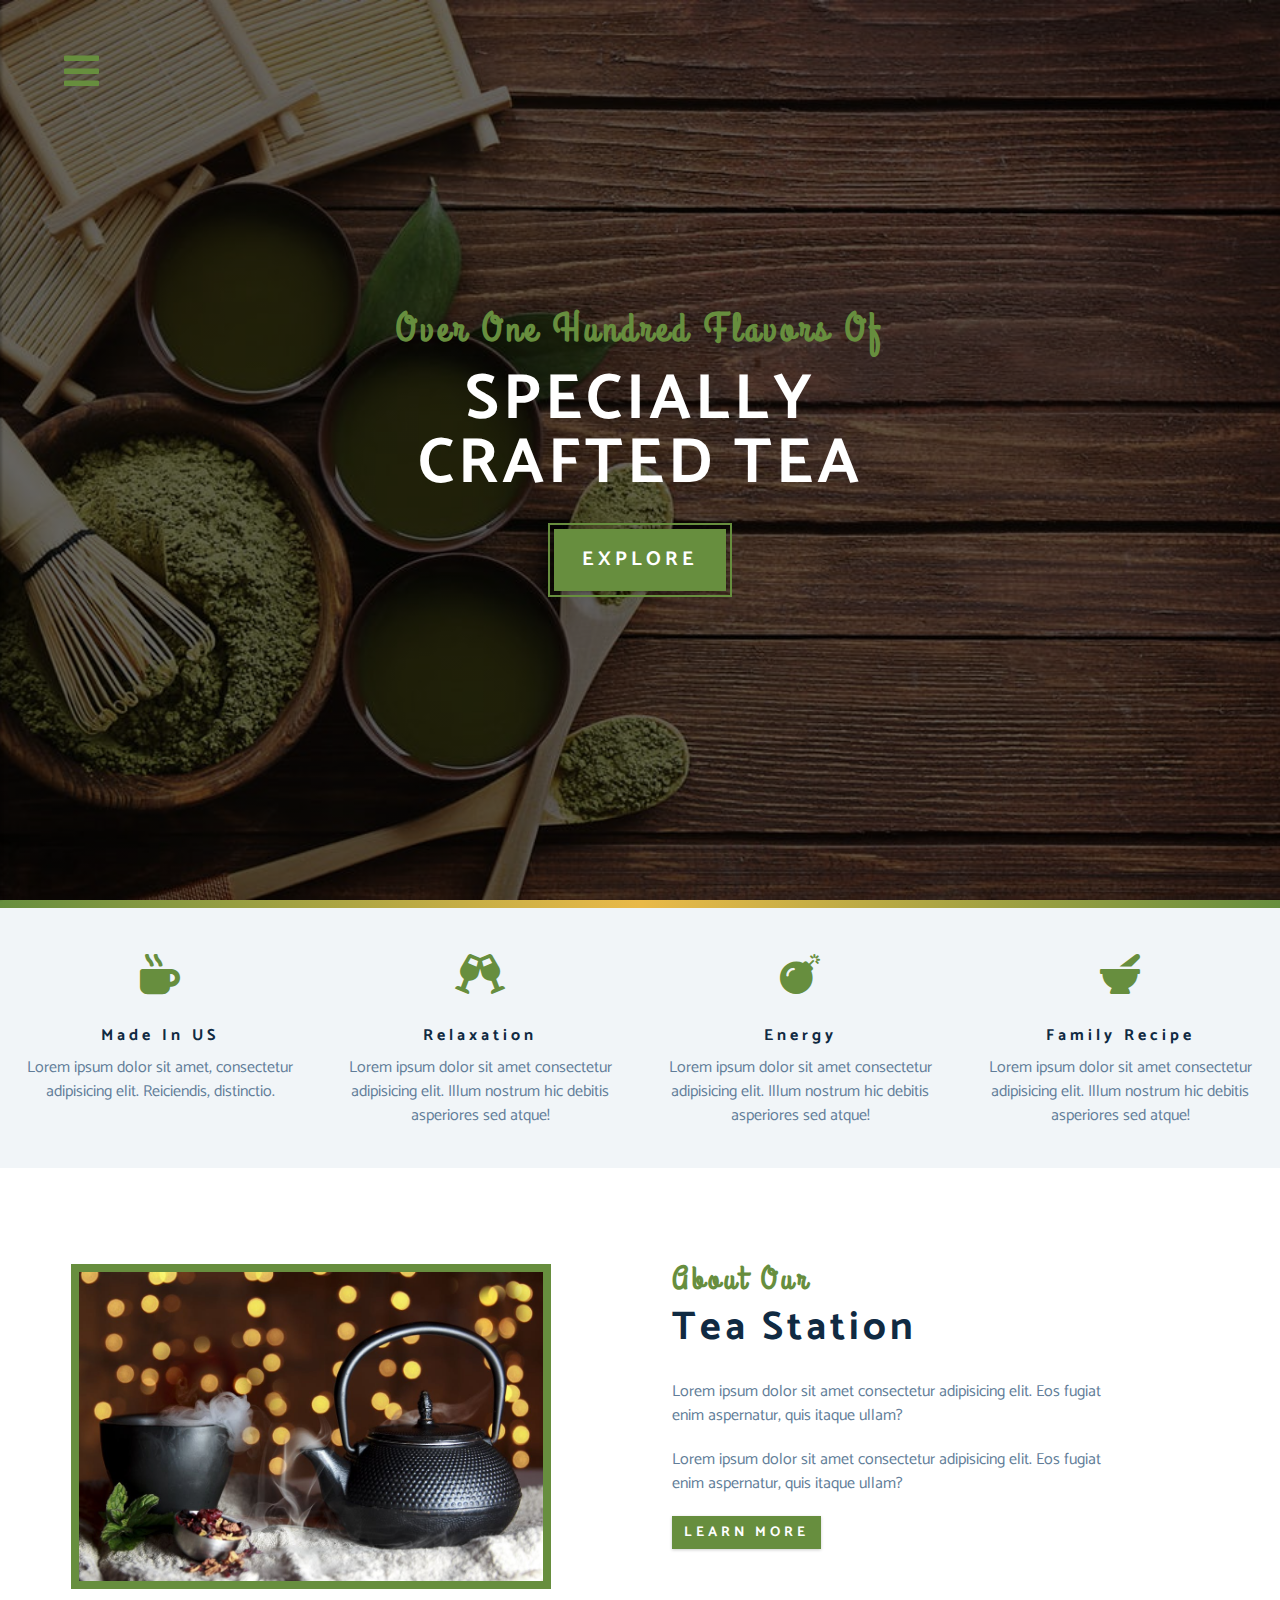
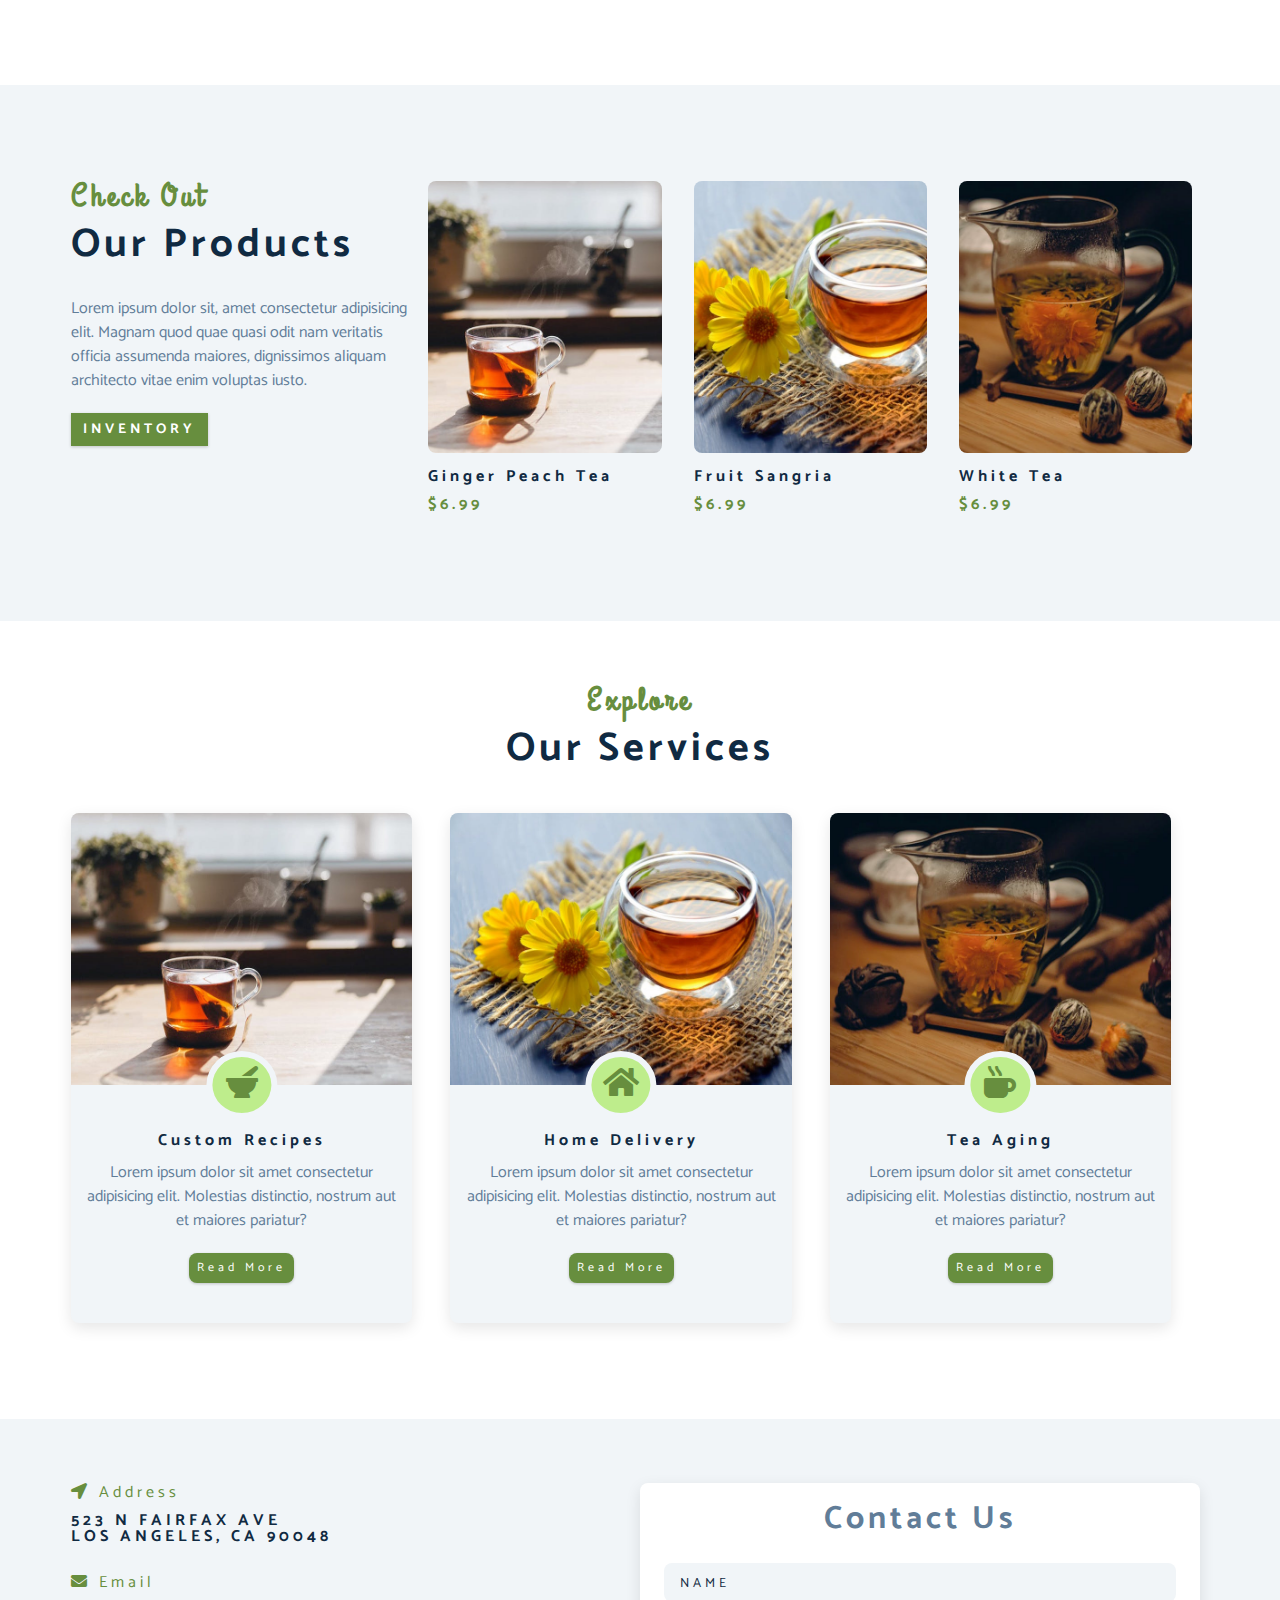
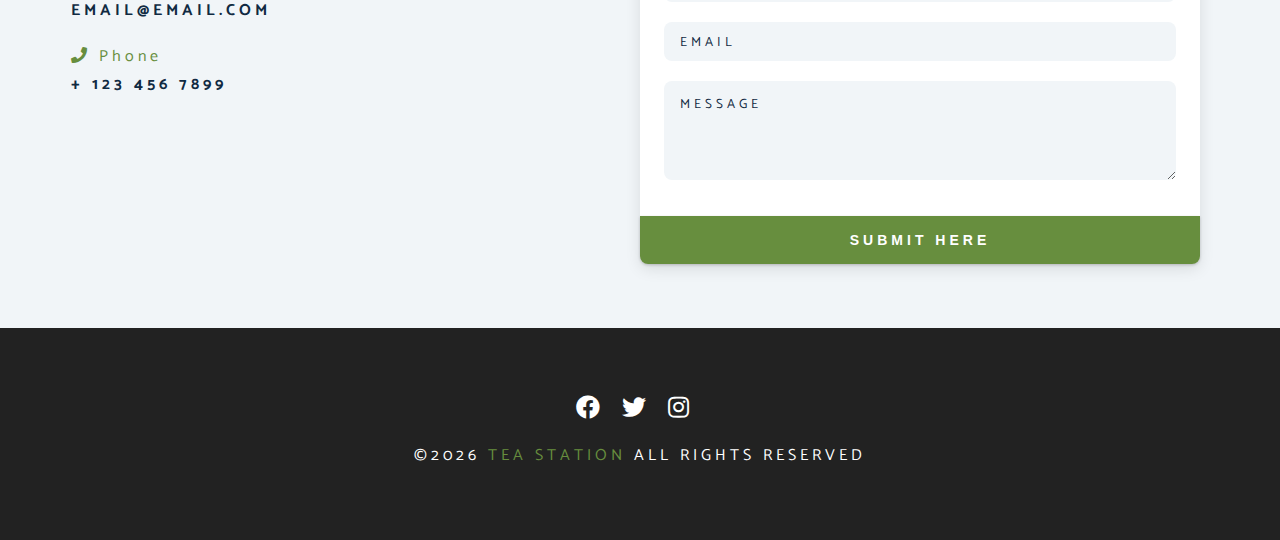
<file: index.html>
<!DOCTYPE html>
<html lang="en">
  <head>
    <meta charset="UTF-8" />
    <meta name="viewport" content="width=device-width, initial-scale=1.0" />
    <meta http-equiv="X-UA-Compatible" content="ie=edge" />
    <title>Tea Station || Home</title>
    <!-- font-awesome -->
    <link
      rel="stylesheet"
      href="./fontawesome-free-5.12.1-web/css/all.min.css"
    />
    <!-- custom css -->
    <link rel="stylesheet" href="./css/styles.css" />
  </head>
  <body>
    <!-- nav button (fixed, sits above header, behind side nav) -->
    <span class="nav-btn" id="nav-btn">
      <i class="fas fa-bars"></i>
    </span>

    <!-- navbar (fixed, side) -->
    <nav class="navbar" id="navbar">
      <div class="navbar-header">
        <span class="nav-close" id="nav-close">
          <i class="fas fa-times"></i>
        </span>
      </div>
      <ul class="nav-items">
        <li><a href="index.html" class="nav-link">home</a></li>
        <li><a href="skills.html" class="nav-link">skills</a></li>
        <li><a href="about.html" class="nav-link">about</a></li>
        <li><a href="products.html" class="nav-link">products</a></li>
      </ul>
    </nav>
    <!-- end of navbar -->

    <!-- header -->
    <header class="header">
      <div class="banner">
        <h2>over one hundred flavors of</h2>
        <h1>
          specially<br />
          crafted tea
        </h1>
        <a href="skills.html" class="btn banner-btn">explore</a>
      </div>
    </header>
    <!-- end of header -->

    <div class="content-divider"></div>

    <!-- skills -->
    <section class="skills clearfix">
      <!-- skill 1 -->
      <article class="skill">
        <span class="skill-icon">
          <i class="fas fa-mug-hot"></i>
        </span>
        <h4 class="skill-title">made in US</h4>
        <p class="skill-text">
          Lorem ipsum dolor sit amet, consectetur adipisicing elit. Reiciendis,
          distinctio.
        </p>
      </article>

      <!-- skill 2 -->
      <article class="skill">
        <span class="skill-icon">
          <i class="fas fa-glass-cheers"></i>
        </span>
        <h4 class="skill-title">relaxation</h4>
        <p class="skill-text">
          Lorem ipsum dolor sit amet consectetur adipisicing elit. Illum nostrum
          hic debitis asperiores sed atque!
        </p>
      </article>

      <!-- skill 3 -->
      <article class="skill">
        <span class="skill-icon">
          <i class="fas fa-bomb"></i>
        </span>
        <h4 class="skill-title">energy</h4>
        <p class="skill-text">
          Lorem ipsum dolor sit amet consectetur adipisicing elit. Illum nostrum
          hic debitis asperiores sed atque!
        </p>
      </article>

      <!-- skill 4-->
      <article class="skill">
        <span class="skill-icon">
          <i class="fas fa-mortar-pestle"></i>
        </span>
        <h4 class="skill-title">family recipe</h4>
        <p class="skill-text">
          Lorem ipsum dolor sit amet consectetur adipisicing elit. Illum nostrum
          hic debitis asperiores sed atque!
        </p>
      </article>
    </section>
    <!-- end of skills -->

    <!-- about -->
    <section>
      <div class="section-center clearfix">
        <!-- about-img -->
        <article class="about-img">
          <!-- img inside div to allow for scale effect -->
          <div class="about-picture-container">
            <img
              class="about-picture"
              src="./images/about-bcg.jpeg"
              alt="about-picture"
            />
          </div>
        </article>

        <!-- about-info -->
        <div class="about-info">
          <!-- section title -->
          <div class="section-title">
            <h3>about our</h3>
            <h2>tea station</h2>
          </div>
          <!-- end of section title -->
          <p class="about-text">
            Lorem ipsum dolor sit amet consectetur adipisicing elit. Eos fugiat
            enim aspernatur, quis itaque ullam?
          </p>
          <p class="about-text">
            Lorem ipsum dolor sit amet consectetur adipisicing elit. Eos fugiat
            enim aspernatur, quis itaque ullam?
          </p>
          <a href="about.html" class="btn">learn more</a>
        </div>
      </div>
    </section>
    <!-- end of about -->

    <!-- products -->
    <section class="products">
      <div class="section-center clearfix">
        <!-- info -->
        <article class="products-info">
          <!-- section title -->
          <div class="section-title">
            <h3>check out</h3>
            <h2>our products</h2>
          </div>
          <!-- end of section title -->
          <p class="products-text">
            Lorem ipsum dolor sit, amet consectetur adipisicing elit. Magnam
            quod quae quasi odit nam veritatis officia assumenda maiores,
            dignissimos aliquam architecto vitae enim voluptas iusto.
          </p>
          <a href="products.html" class="btn">inventory</a>
        </article>

        <!-- inventory -->
        <article class="products-inventory clearfix">
          <!-- item 1 -->
          <div class="product">
            <img
              src="./images/product-1.jpeg"
              alt="single product"
              class="product-img"
            />
            <h4 class="product-title">ginger peach tea</h4>
            <h4 class="product-price">$6.99</h4>
          </div>
          <!-- item 2 -->
          <div class="product">
            <img
              src="./images/product-2.jpeg"
              alt="single product"
              class="product-img"
            />
            <h4 class="product-title">fruit sangria</h4>
            <h4 class="product-price">$6.99</h4>
          </div>
          <!-- item 3 -->
          <div class="product">
            <img
              src="./images/product-3.jpeg"
              alt="single product"
              class="product-img"
            />
            <h4 class="product-title">white tea</h4>
            <h4 class="product-price">$6.99</h4>
          </div>
        </article>
      </div>
    </section>
    <!-- end of products -->

    <!-- services -->
    <section class="services">
      <!-- section title -->
      <div class="section-title services-title">
        <h3>explore</h3>
        <h2>our services</h2>
      </div>
      <!-- end of section title -->

      <div class="section-center clearfix">
        <!-- card 1 -->
        <article class="service-card">
          <!-- image container -->
          <div class="service-img-container">
            <!-- image -->
            <img
              src="./images/product-1.jpeg"
              alt="single service"
              class="service-img"
            />
            <!-- icon - fa-fw class to make icon with fixed width -->
            <span class="service-icon">
              <i class="fas fa-mortar-pestle fa-fw"></i>
            </span>
          </div>

          <!-- service info -->
          <div class="service-info">
            <h4>custom recipes</h4>
            <p>
              Lorem ipsum dolor sit amet consectetur adipisicing elit. Molestias
              distinctio, nostrum aut et maiores pariatur?
            </p>
            <a href="products.html" class="btn service-btn">read more</a>
          </div>
        </article>
        <!-- end of card -->

        <!-- card 2 -->
        <article class="service-card">
          <!-- image container -->
          <div class="service-img-container">
            <!-- image -->
            <img
              src="./images/product-2.jpeg"
              alt="single service"
              class="service-img"
            />
            <!-- icon - fa-fw class to make icon with fixed width -->
            <span class="service-icon">
              <i class="fas fa-home fa-fw"></i>
            </span>
          </div>

          <!-- service info -->
          <div class="service-info">
            <h4>home delivery</h4>
            <p>
              Lorem ipsum dolor sit amet consectetur adipisicing elit. Molestias
              distinctio, nostrum aut et maiores pariatur?
            </p>
            <a href="products.html" class="btn service-btn">read more</a>
          </div>
        </article>
        <!-- end of card -->

        <!-- card 3 -->
        <article class="service-card">
          <!-- image container -->
          <div class="service-img-container">
            <!-- image -->
            <img
              src="./images/product-3.jpeg"
              alt="single service"
              class="service-img"
            />
            <!-- icon - fa-fw class to make icon with fixed width -->
            <span class="service-icon">
              <i class="fas fa-mug-hot fa-fw"></i>
            </span>
          </div>

          <!-- service info -->
          <div class="service-info">
            <h4>tea aging</h4>
            <p>
              Lorem ipsum dolor sit amet consectetur adipisicing elit. Molestias
              distinctio, nostrum aut et maiores pariatur?
            </p>
            <a href="products.html" class="btn service-btn">read more</a>
          </div>
        </article>
        <!-- end of card -->
      </div>
    </section>
    <!-- end of services -->

    <!-- contact -->
    <section class="contact">
      <div class="section-center clearfix">
        <!-- contact info -->
        <article class="contact-info">
          <!-- contact item - address -->
          <div class="contact-item">
            <h4 class="contact-title">
              <span class="contact-icon">
                <i class="fas fa-location-arrow"></i>
              </span>
              address
            </h4>
            <h4 class="contact-text">
              523 N Fairfax Ave<br />
              Los Angeles, CA 90048
            </h4>
          </div>
          <!-- contact item - email -->
          <div class="contact-item">
            <h4 class="contact-title">
              <span class="contact-icon">
                <i class="fas fa-envelope"></i>
              </span>
              email
            </h4>
            <h4 class="contact-text">email@email.com</h4>
          </div>
          <!-- contact item - phone -->
          <div class="contact-item">
            <h4 class="contact-title">
              <span class="contact-icon">
                <i class="fas fa-phone"></i>
              </span>
              phone
            </h4>
            <h4 class="contact-text">+ 123 456 7899</h4>
          </div>
        </article>
        <!-- end of contact info -->

        <!-- contact form -->
        <article class="contact-form">
          <h3>contact us</h3>

          <!-- form -->
          <form action="https://formspree.io/f/mrgjgdyp" method="POST">
            <!-- form-group div only for styling form -->
            <div class="form-group">
              <!-- inputs -->
              <input
                type="text"
                placeholder="name"
                class="form-control"
                name="name"
              />
              <input
                type="email"
                placeholder="email"
                class="form-control"
                name="email"
              />
              <textarea
                name="message"
                placeholder="message"
                class="form-control"
                rows="5"
              ></textarea>
            </div>

            <button type="submit" class="submit-btn btn">submit here</button>
          </form>
          <!-- end of form -->
        </article>
        <!-- end of contact form -->
      </div>
    </section>
    <!-- end of contact -->

    <!-- footer -->
    <footer class="footer">
      <div class="section-center">
        <div class="social-icons">
          <!-- social icon -->
          <a href="#" class="social-icon">
            <i class="fab fa-facebook"></i>
          </a>
          <!-- end of social icon -->
          <!-- social icon -->
          <a href="#" class="social-icon">
            <i class="fab fa-twitter"></i>
          </a>
          <!-- end of social icon -->
          <!-- social icon -->
          <a href="#" class="social-icon">
            <i class="fab fa-instagram"></i>
          </a>
          <!-- end of social icon -->
        </div>
        <h4 class="footer-text">
          &copy;<span id="date"></span>
          <span class="company">tea station</span>
          all rights reserved
        </h4>
      </div>
    </footer>
    <!-- end of footer -->

    <script src="app.js"></script>
  </body>
</html>
</file>
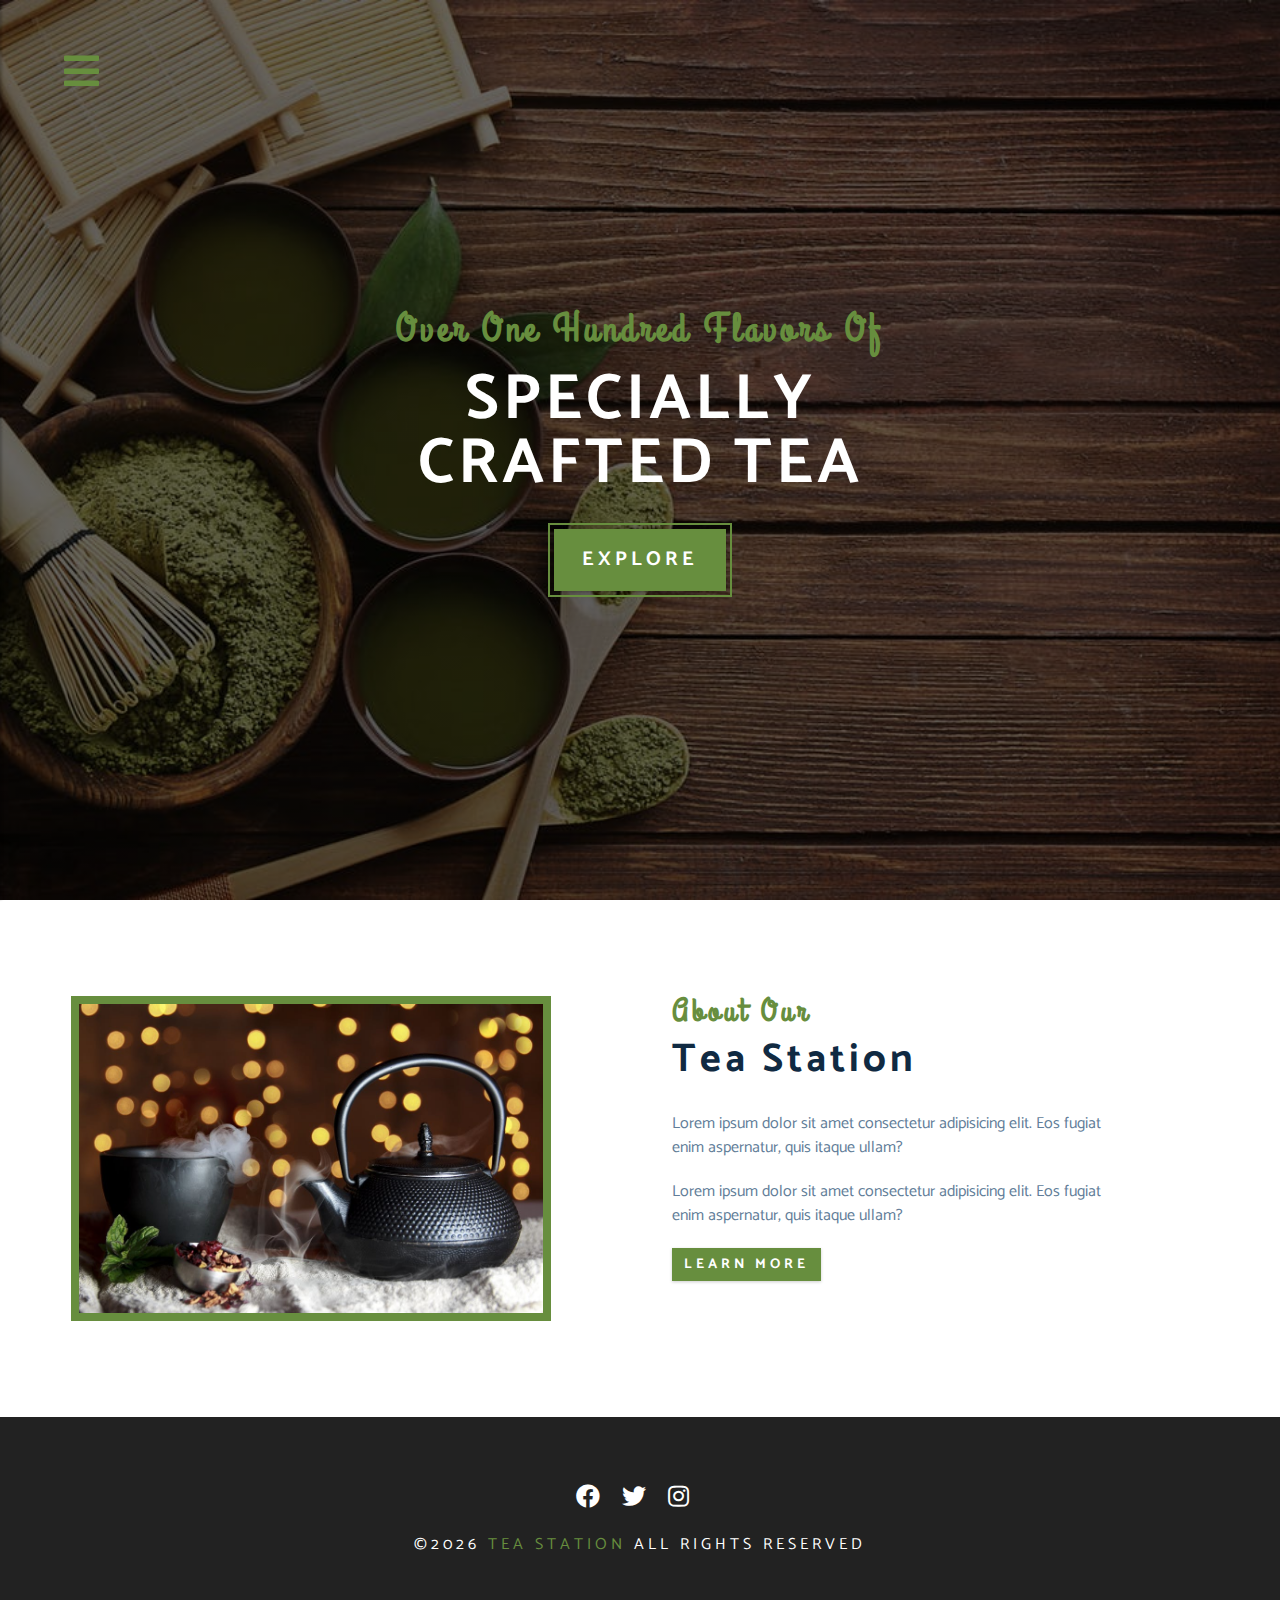
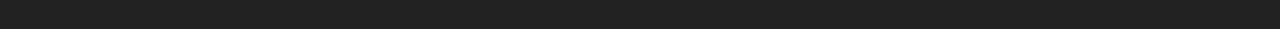
<file: about.html>
<!DOCTYPE html>
<html lang="en">
  <head>
    <meta charset="UTF-8" />
    <meta name="viewport" content="width=device-width, initial-scale=1.0" />
    <meta http-equiv="X-UA-Compatible" content="ie=edge" />
    <title>Tea Station || About</title>
    <!-- font-awesome -->
    <link
      rel="stylesheet"
      href="./fontawesome-free-5.12.1-web/css/all.min.css"
    />
    <!-- custom css -->
    <link rel="stylesheet" href="./css/styles.css" />
  </head>
  <body>
    <!-- nav button (fixed, sits above header, behind side nav) -->
    <span class="nav-btn" id="nav-btn">
      <i class="fas fa-bars"></i>
    </span>

    <!-- navbar (fixed, side) -->
    <nav class="navbar" id="navbar">
      <div class="navbar-header">
        <span class="nav-close" id="nav-close">
          <i class="fas fa-times"></i>
        </span>
      </div>
      <ul class="nav-items">
        <li><a href="index.html" class="nav-link">home</a></li>
        <li><a href="skills.html" class="nav-link">skills</a></li>
        <li><a href="about.html" class="nav-link">about</a></li>
        <li><a href="products.html" class="nav-link">products</a></li>
      </ul>
    </nav>
    <!-- end of navbar -->

    <!-- header -->
    <header class="header">
      <div class="banner">
        <h2>over one hundred flavors of</h2>
        <h1>
          specially<br />
          crafted tea
        </h1>
        <a href="skills.html" class="btn banner-btn">explore</a>
      </div>
    </header>
    <!-- end of header -->

    <!-- about -->
    <section>
      <div class="section-center clearfix">
        <!-- about-img -->
        <article class="about-img">
          <!-- img inside div to allow for scale effect -->
          <div class="about-picture-container">
            <img
              class="about-picture"
              src="./images/about-bcg.jpeg"
              alt="about-picture"
            />
          </div>
        </article>

        <!-- about-info -->
        <div class="about-info">
          <!-- section title -->
          <div class="section-title">
            <h3>about our</h3>
            <h2>tea station</h2>
          </div>
          <!-- end of section title -->
          <p class="about-text">
            Lorem ipsum dolor sit amet consectetur adipisicing elit. Eos fugiat
            enim aspernatur, quis itaque ullam?
          </p>
          <p class="about-text">
            Lorem ipsum dolor sit amet consectetur adipisicing elit. Eos fugiat
            enim aspernatur, quis itaque ullam?
          </p>
          <a href="about.html" class="btn">learn more</a>
        </div>
      </div>
    </section>
    <!-- end of about -->

    <!-- footer -->
    <footer class="footer">
      <div class="section-center">
        <div class="social-icons">
          <!-- social icon -->
          <a href="#" class="social-icon">
            <i class="fab fa-facebook"></i>
          </a>
          <!-- end of social icon -->
          <!-- social icon -->
          <a href="#" class="social-icon">
            <i class="fab fa-twitter"></i>
          </a>
          <!-- end of social icon -->
          <!-- social icon -->
          <a href="#" class="social-icon">
            <i class="fab fa-instagram"></i>
          </a>
          <!-- end of social icon -->
        </div>
        <h4 class="footer-text">
          &copy;<span id="date"></span>
          <span class="company">tea station</span>
          all rights reserved
        </h4>
      </div>
    </footer>
    <!-- end of footer -->

    <script src="app.js"></script>
  </body>
</html>
</file>
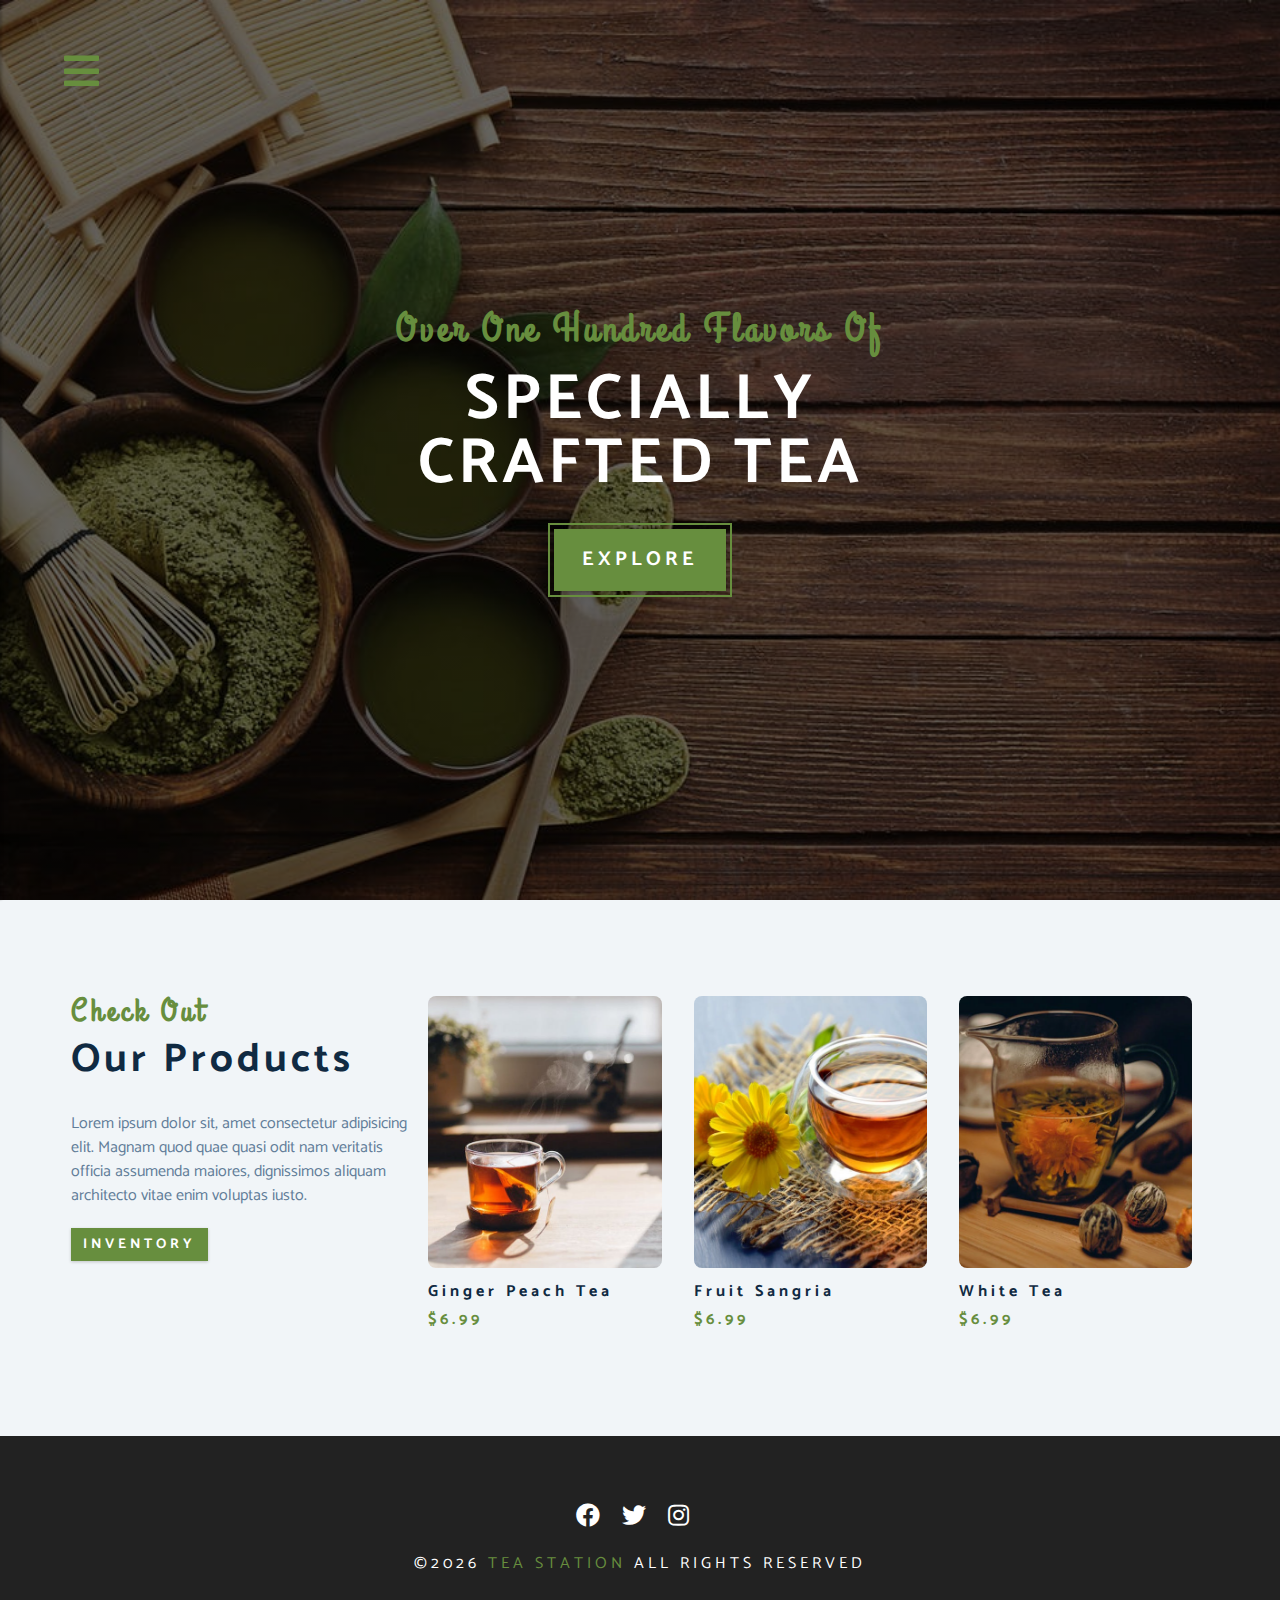
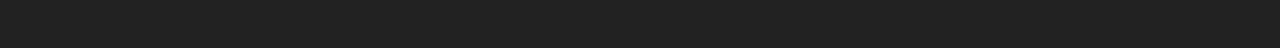
<file: products.html>
<!DOCTYPE html>
<html lang="en">
  <head>
    <meta charset="UTF-8" />
    <meta name="viewport" content="width=device-width, initial-scale=1.0" />
    <meta http-equiv="X-UA-Compatible" content="ie=edge" />
    <title>Tea Station || Products</title>
    <!-- font-awesome -->
    <link
      rel="stylesheet"
      href="./fontawesome-free-5.12.1-web/css/all.min.css"
    />
    <!-- custom css -->
    <link rel="stylesheet" href="./css/styles.css" />
  </head>
  <body>
    <!-- nav button (fixed, sits above header, behind side nav) -->
    <span class="nav-btn" id="nav-btn">
      <i class="fas fa-bars"></i>
    </span>

    <!-- navbar (fixed, side) -->
    <nav class="navbar" id="navbar">
      <div class="navbar-header">
        <span class="nav-close" id="nav-close">
          <i class="fas fa-times"></i>
        </span>
      </div>
      <ul class="nav-items">
        <li><a href="index.html" class="nav-link">home</a></li>
        <li><a href="skills.html" class="nav-link">skills</a></li>
        <li><a href="about.html" class="nav-link">about</a></li>
        <li><a href="products.html" class="nav-link">products</a></li>
      </ul>
    </nav>
    <!-- end of navbar -->

    <!-- header -->
    <header class="header">
      <div class="banner">
        <h2>over one hundred flavors of</h2>
        <h1>
          specially<br />
          crafted tea
        </h1>
        <a href="skills.html" class="btn banner-btn">explore</a>
      </div>
    </header>
    <!-- end of header -->

    <!-- products -->
    <section class="products">
      <div class="section-center clearfix">
        <!-- info -->
        <article class="products-info">
          <!-- section title -->
          <div class="section-title">
            <h3>check out</h3>
            <h2>our products</h2>
          </div>
          <!-- end of section title -->
          <p class="products-text">
            Lorem ipsum dolor sit, amet consectetur adipisicing elit. Magnam
            quod quae quasi odit nam veritatis officia assumenda maiores,
            dignissimos aliquam architecto vitae enim voluptas iusto.
          </p>
          <a href="products.html" class="btn">inventory</a>
        </article>

        <!-- inventory -->
        <article class="products-inventory clearfix">
          <!-- item 1 -->
          <div class="product">
            <img
              src="./images/product-1.jpeg"
              alt="single product"
              class="product-img"
            />
            <h4 class="product-title">ginger peach tea</h4>
            <h4 class="product-price">$6.99</h4>
          </div>
          <!-- item 2 -->
          <div class="product">
            <img
              src="./images/product-2.jpeg"
              alt="single product"
              class="product-img"
            />
            <h4 class="product-title">fruit sangria</h4>
            <h4 class="product-price">$6.99</h4>
          </div>
          <!-- item 3 -->
          <div class="product">
            <img
              src="./images/product-3.jpeg"
              alt="single product"
              class="product-img"
            />
            <h4 class="product-title">white tea</h4>
            <h4 class="product-price">$6.99</h4>
          </div>
        </article>
      </div>
    </section>
    <!-- end of products -->

    <!-- footer -->
    <footer class="footer">
      <div class="section-center">
        <div class="social-icons">
          <!-- social icon -->
          <a href="#" class="social-icon">
            <i class="fab fa-facebook"></i>
          </a>
          <!-- end of social icon -->
          <!-- social icon -->
          <a href="#" class="social-icon">
            <i class="fab fa-twitter"></i>
          </a>
          <!-- end of social icon -->
          <!-- social icon -->
          <a href="#" class="social-icon">
            <i class="fab fa-instagram"></i>
          </a>
          <!-- end of social icon -->
        </div>
        <h4 class="footer-text">
          &copy;<span id="date"></span>
          <span class="company">tea station</span>
          all rights reserved
        </h4>
      </div>
    </footer>
    <!-- end of footer -->

    <script src="app.js"></script>
  </body>
</html>
</file>
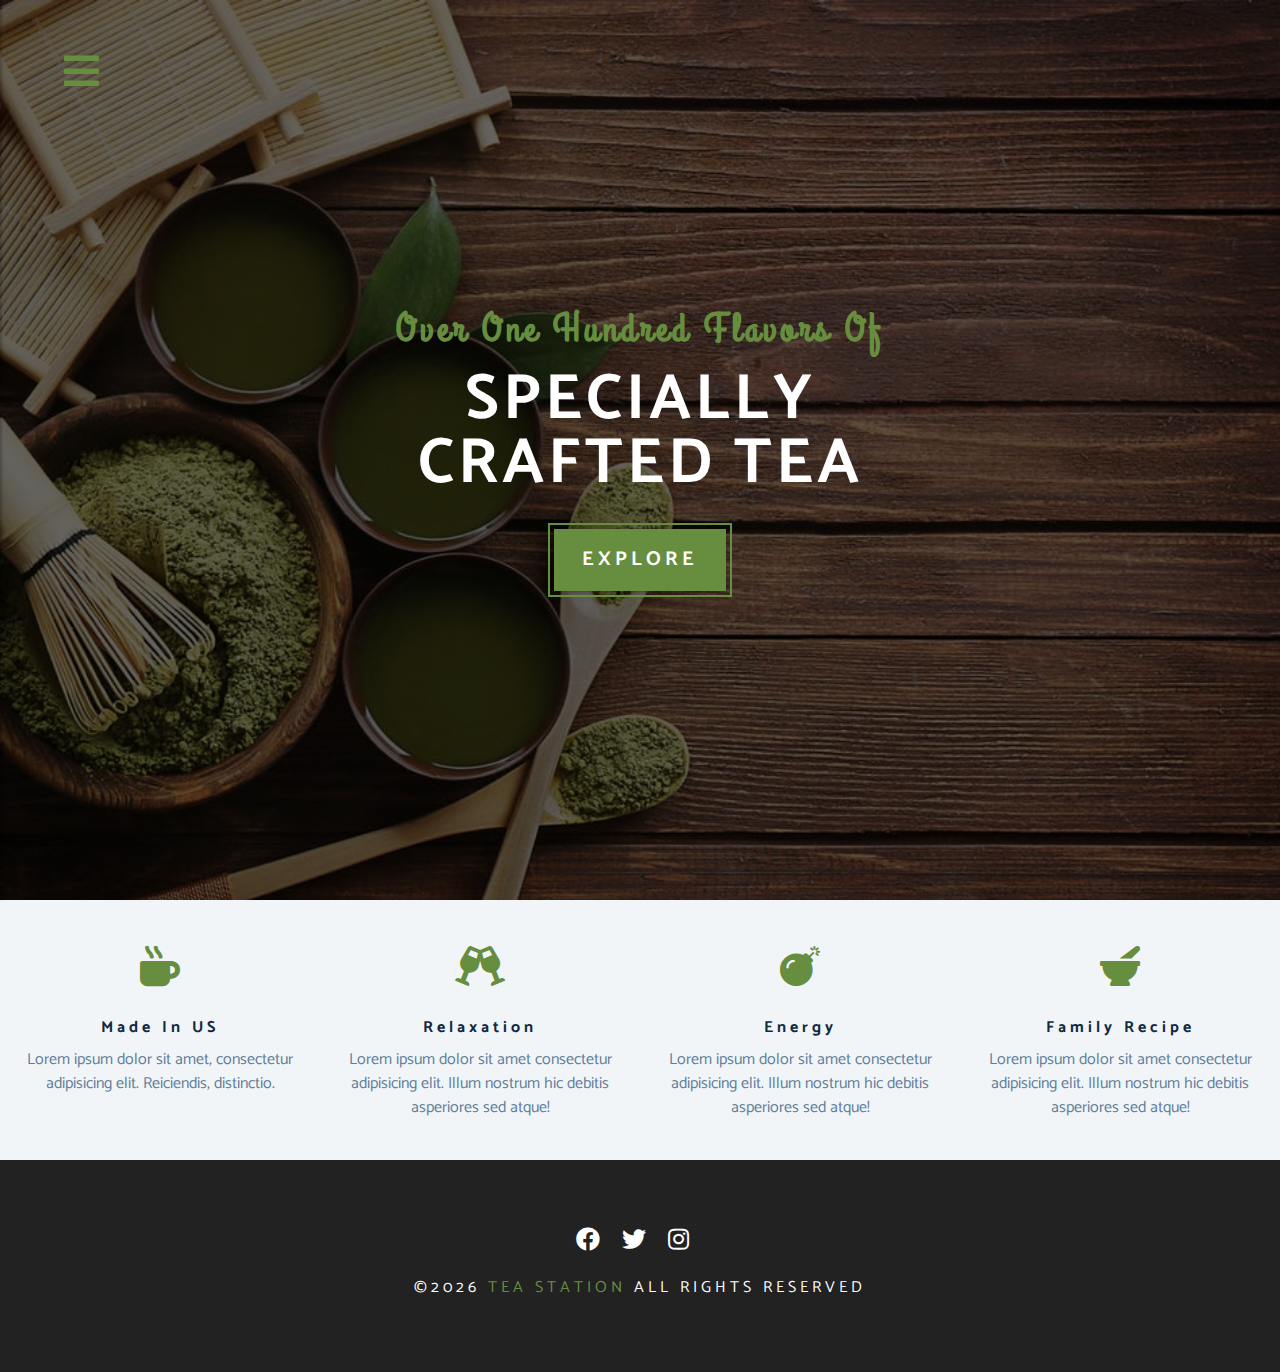
<file: skills.html>
<!DOCTYPE html>
<html lang="en">
  <head>
    <meta charset="UTF-8" />
    <meta name="viewport" content="width=device-width, initial-scale=1.0" />
    <meta http-equiv="X-UA-Compatible" content="ie=edge" />
    <title>Tea Station || Skills</title>
    <!-- font-awesome -->
    <link
      rel="stylesheet"
      href="./fontawesome-free-5.12.1-web/css/all.min.css"
    />
    <!-- custom css -->
    <link rel="stylesheet" href="./css/styles.css" />
  </head>
  <body>
    <!-- nav button (fixed, sits above header, behind side nav) -->
    <span class="nav-btn" id="nav-btn">
      <i class="fas fa-bars"></i>
    </span>

    <!-- navbar (fixed, side) -->
    <nav class="navbar" id="navbar">
      <div class="navbar-header">
        <span class="nav-close" id="nav-close">
          <i class="fas fa-times"></i>
        </span>
      </div>
      <ul class="nav-items">
        <li><a href="index.html" class="nav-link">home</a></li>
        <li><a href="skills.html" class="nav-link">skills</a></li>
        <li><a href="about.html" class="nav-link">about</a></li>
        <li><a href="products.html" class="nav-link">products</a></li>
      </ul>
    </nav>
    <!-- end of navbar -->

    <!-- header -->
    <header class="header">
      <div class="banner">
        <h2>over one hundred flavors of</h2>
        <h1>
          specially<br />
          crafted tea
        </h1>
        <a href="skills.html" class="btn banner-btn">explore</a>
      </div>
    </header>
    <!-- end of header -->

    <!-- skills -->
    <section class="skills clearfix">
      <!-- skill 1 -->
      <article class="skill">
        <span class="skill-icon">
          <i class="fas fa-mug-hot"></i>
        </span>
        <h4 class="skill-title">made in US</h4>
        <p class="skill-text">
          Lorem ipsum dolor sit amet, consectetur adipisicing elit. Reiciendis,
          distinctio.
        </p>
      </article>

      <!-- skill 2 -->
      <article class="skill">
        <span class="skill-icon">
          <i class="fas fa-glass-cheers"></i>
        </span>
        <h4 class="skill-title">relaxation</h4>
        <p class="skill-text">
          Lorem ipsum dolor sit amet consectetur adipisicing elit. Illum nostrum
          hic debitis asperiores sed atque!
        </p>
      </article>

      <!-- skill 3 -->
      <article class="skill">
        <span class="skill-icon">
          <i class="fas fa-bomb"></i>
        </span>
        <h4 class="skill-title">energy</h4>
        <p class="skill-text">
          Lorem ipsum dolor sit amet consectetur adipisicing elit. Illum nostrum
          hic debitis asperiores sed atque!
        </p>
      </article>

      <!-- skill 4-->
      <article class="skill">
        <span class="skill-icon">
          <i class="fas fa-mortar-pestle"></i>
        </span>
        <h4 class="skill-title">family recipe</h4>
        <p class="skill-text">
          Lorem ipsum dolor sit amet consectetur adipisicing elit. Illum nostrum
          hic debitis asperiores sed atque!
        </p>
      </article>
    </section>
    <!-- end of skills -->

    <!-- footer -->
    <footer class="footer">
      <div class="section-center">
        <div class="social-icons">
          <!-- social icon -->
          <a href="#" class="social-icon">
            <i class="fab fa-facebook"></i>
          </a>
          <!-- end of social icon -->
          <!-- social icon -->
          <a href="#" class="social-icon">
            <i class="fab fa-twitter"></i>
          </a>
          <!-- end of social icon -->
          <!-- social icon -->
          <a href="#" class="social-icon">
            <i class="fab fa-instagram"></i>
          </a>
          <!-- end of social icon -->
        </div>
        <h4 class="footer-text">
          &copy;<span id="date"></span>
          <span class="company">tea station</span>
          all rights reserved
        </h4>
      </div>
    </footer>
    <!-- end of footer -->

    <script src="app.js"></script>
  </body>
</html>
</file>
<file: css/styles.css>
/* Fonts */
@import url("https://fonts.googleapis.com/css?family=Catamaran:400,700|Grand+Hotel");

/* =============== Global Variables =============== */
:root {
  /* colors - primary, secondary, other */
  --clr-primary: #678e3e;
  --clr-primary-light: #beed8c;
  --clr-gray-1: #102a42;
  --clr-gray-5: #617d98;
  --clr-gray-10: #f1f5f8;
  --clr-white: #fff;
  /* font-family */
  --ff-primary: "Catamaran", sans-serif;
  --ff-secondary: "Grand Hotel", cursive;
  /* animation, letter spacing, radius */
  --transition: all 0.3s linear;
  --spacing: 0.25rem;
  --radius: 0.5rem;
}

/* =============== Global Styles - Smaller Screens =============== */
* {
  margin: 0;
  padding: 0;
  box-sizing: border-box;
}
body {
  font-family: var(--ff-primary);
  background: var(--clr-white);
  color: var(--clr-gray-1);
  line-height: 1.5; /* for text */
  font-size: 0.875rem; /* small screen 14px */
}
a {
  text-decoration: none;
}
img {
  width: 100%;
  display: block;
}
h1,
h2,
h3,
h4 {
  letter-spacing: var(--spacing);
  text-transform: capitalize;
  line-height: 1.25; /* less compared to text */
  margin-bottom: 0.75rem;
}
h1 {
  font-size: 3rem;
}
h2 {
  font-size: 2rem;
}
h3 {
  font-size: 1.5rem;
}
h4 {
  font-size: 0.875rem;
}
p {
  margin-bottom: 1.25rem;
}

@media screen and (min-width: 800px) {
  /* Increase header and body font-size */
  body {
    font-size: 1rem;
  }
  h1 {
    font-size: 4rem;
  }
  h2 {
    font-size: 2.5rem;
  }
  h3 {
    font-size: 2rem;
  }
  h4 {
    font-size: 1rem;
  }
  /* Decrease line-height as headers are increased */
  h1,
  h2,
  h3,
  h4 {
    line-height: 1;
  }
}

/* =============== More Global CSS  =============== */
/* Buttons */
.btn {
  text-transform: uppercase;
  background: var(--clr-primary);
  color: var(--clr-white);
  letter-spacing: var(--spacing);
  display: inline-block; /* For margin top/bottom and width/height */
  padding: 0.375rem 0.75rem;
  font-weight: 700;
  transition: var(--transition);
  font-size: 0.875rem;
  border: none;
  cursor: pointer;
  box-shadow: 0 1px 3px rgba(0, 0, 0, 0.2);
}
.btn:hover {
  background: var(--clr-primary-light);
  color: var(--clr-primary);
}

/* Clearfix Technique */
.clearfix::before,
.clearfix::after {
  content: "";
  clear: both;
  display: table;
}

/* Section Title */
.section-title h3 {
  color: var(--clr-primary);
  font-family: var(--ff-secondary);
}
.section-title {
  margin-bottom: 2rem;
}

/* Uniform Section Width Layout - not needed in the Skills section unlike About, etc. */
.section-center {
  padding: 4rem 0; /* Opportunity to adjust left/right padding as screen size increase */
  width: 85vw;
  margin: 0 auto;
  max-width: 1170px;
  /* background: peru; */
}

@media screen and (min-width: 992px) {
  .section-center {
    width: 95vw;
    padding: 4rem 1rem;
  }
}

/* =============== Animation =============== */
@keyframes bounce {
  0% {
    transform: scale(1);
  }
  50% {
    transform: scale(1.25);
  }
  100% {
    transform: scale(1);
  }
}

@keyframes slideFromRight {
  0% {
    transform: translateX(1000px);
    opacity: 0;
  }
  50% {
    transform: translateX(-200px);
    opacity: 0.5;
  }
  75% {
    transform: translateX(50px);
    opacity: 0.75;
  }
  100% {
    transform: translateX(0px);
    opacity: 1;
  }
}

@keyframes slideFromLeft {
  0% {
    transform: translateX(-1000px);
    opacity: 0;
  }
  50% {
    transform: translateX(200px);
    opacity: 0.5;
  }
  75% {
    transform: translateX(-50px);
    opacity: 0.75;
  }
  100% {
    transform: translateX(0px);
    opacity: 1;
  }
}

@keyframes show {
  0% {
    transform: scale(1.25);
    opacity: 0;
  }
  50% {
    transform: scale(1.75);
    opacity: 0.5;
  }
  100% {
    transform: scale(1);
    opacity: 1;
  }
}

/* =============== Navbar Button (fixed, sits over header, behind side nav) =============== */
.nav-btn {
  position: fixed;
  top: 5%;
  left: 5%;
  font-size: 2.5rem;
  color: var(--clr-primary);
  cursor: pointer;

  /* Note that the .header element itself is after the .nav-btn in the DOM */
  z-index: 1;

  /* animation */
  animation: bounce 2s ease 3;
}

/* =============== navbar (fixed, side) =============== */
.navbar {
  position: fixed;
  top: 0;
  left: 0;
  right: 0;
  bottom: 0;
  /* width: 100%; */
  /* height: 100%; */
  background: var(--clr-gray-10);
  z-index: 2;
  box-shadow: 2px 0 2px rgba(0, 0, 0, 0.2);

  /* hide navbar */
  /* display: none; // transition has no effect */
  transform: translateX(-100%);
  transition: var(--transition);
}
.showNav {
  /* display: block; */
  transform: translate(0);
}

/* Nav close button setup */
.navbar-header {
  text-align: right;
  padding-right: 1rem;
}
.nav-close {
  font-size: 2.5rem;
  cursor: pointer;
  color: #f29c9c;
  transition: var(--transition);
}
.nav-close:hover {
  color: #bb2525;
}

/* Links setup */
.nav-items {
  list-style-type: none;
}
.nav-link {
  /* background: peru; */
  display: block;
  font-size: 1.5rem;
  padding: 0.25rem 1rem;
  text-transform: uppercase;
  letter-spacing: var(--spacing);
  color: var(--clr-gray-5);
  transition: var(--transition);
}
.nav-link:hover {
  background: var(--clr-primary-light);
  color: var(--clr-primary);
  padding-left: 1.5rem;
  border-left: 0.25rem solid var(--clr-primary);
}

@media screen and (min-width: 768px) {
  .navbar {
    width: 30vw;
    max-width: 20rem;
    /* right: 70%; */
  }
}

/* =============== Header =============== */
.header {
  min-height: 100vh;
  background: linear-gradient(rgba(0, 0, 0, 0.6), rgba(0, 0, 0, 0.6)),
    url("../images//main-bcg.jpeg") center / cover no-repeat fixed;
  position: relative;
  /* animation - text initially extended outside of header, also we get horizontal scroll bar */
  overflow-x: hidden;
}

.banner {
  position: absolute;
  top: 50%;
  left: 50%;
  transform: translate(-50%, -50%);
  text-align: center;
  /* possible fix to button overflowing the bottom */
  /* padding-top: 10rem; */
  /* padding-bottom: 10rem; */
  /* height: 50%; */
}
.banner h2 {
  font-family: var(--ff-secondary);
  color: var(--clr-primary);
  /* animation */
  animation: slideFromRight 2.5s ease-in-out 1;
}
.banner h1 {
  font-family: var(--ff-primary);
  color: var(--clr-white);
  text-transform: uppercase;
  margin-top: 1.25rem;
  margin-bottom: 2rem;
  /* animation */
  animation: slideFromLeft 2.5s ease-in-out 1;
}

.banner-btn {
  outline: 0.125rem solid var(--clr-primary);
  outline-offset: 0.25rem;
  font-size: 1.25rem;
  padding: 1rem 1.75rem;
  /* animation */
  animation: show 2.5s linear 1;
}

/* Content Divider */
.content-divider {
  height: 0.5rem;
  background: linear-gradient(
    to left,
    var(--clr-primary),
    #e9b949,
    var(--clr-primary)
  );
}

/* =============== Skills =============== */
.skills {
  background: var(--clr-gray-10);
}
.skill {
  padding: 2.5rem 0;
  text-align: center;
  transition: var(--transition);
}
.skill-icon {
  font-size: 2.5rem;
  color: var(--clr-primary);
  margin-bottom: 1.25rem;
  display: inline-block; /* span is inline and does not respect margin top/bottom */
  transition: var(--transition);
}
.skill-text {
  color: var(--clr-gray-5);
  max-width: 17rem;
  margin: 0 auto;
}
.skill:hover {
  background: white;
  box-shadow: 0 2px var(--clr-primary);
}
.skill:hover .skill-icon {
  transform: translateY(-5px);
}

@media screen and (min-width: 576px) {
  .skill {
    width: 50%;
    float: left;
  }
}
@media screen and (min-width: 1200px) {
  .skill {
    width: 25%;
  }
}

/* =============== About =============== */
.about-img,
.about-info {
  padding: 2rem 0;
  /* border: 1px dashed gray; */
}

.about-picture-container {
  /* Will show as opacity of picture is lowered */
  background: var(--clr-primary);
  border: 0.5rem solid var(--clr-primary);
  max-width: 30rem; /* 480px */
  overflow: hidden;
}
.about-picture {
  transition: var(--transition);
}
.about-picture-container:hover .about-picture {
  opacity: 0.7;
  transform: scale(1.2);
}

.about-text {
  max-width: 26rem;
  color: var(--clr-gray-5);
}

@media screen and (min-width: 992px) {
  .about-img,
  .about-info {
    float: left;
    width: 50%;
  }
  .about-info {
    padding-left: 2rem;
  }
  .about-text {
    max-width: 28rem;
  }
}

/* =============== Products =============== */
.products {
  background: var(--clr-gray-10);
}
.products article {
  padding: 2rem 0;
  /* border: 1px dashed gray; */
}

/* product info article */
.products-text {
  color: var(--clr-gray-5);
  max-width: 26rem;
}

/* product inventory article */
.product {
  margin-bottom: 2rem;
}

.product-img {
  border-radius: var(--radius);
  height: 17rem;
  object-fit: cover;
  margin-bottom: 1rem;
}
.product-price {
  color: var(--clr-primary);
}

/* For product inventory inner layout */
@media screen and (min-width: 768px) {
  .product {
    float: left;
    width: 50%;
    padding-right: 2rem; /* One technique.  Next section will use margin property. */
    /* background: peru; */
  }
}
@media screen and (min-width: 992px) {
  .product {
    width: 33.3%;
  }
}

/* For products section outer layout */
@media screen and (min-width: 1200px) {
  .products-info {
    float: left;
    width: 30%;

    /* Note: behavior is that this adds space and makes products-inventory drop down.
      Will need to adjust width:30% to something less to compensate.
    */
    /* margin-right: 1rem; */
  }
  .products-inventory {
    float: left;
    width: 70%;
  }
  /* One way to add gap */
  .product {
    margin-bottom: 0; /* No need on bigger screen */
    padding: 0 1rem; /* Add gap while keeping the total width to 100% */
  }
}

/* =============== Services =============== */
.services-title {
  margin-top: 4rem;
  margin-bottom: -4rem; /* Adjust for section-center padding top/bottom */
  text-align: center;
}

/* service card */
.service-card {
  background: var(--clr-gray-10);
  margin: 2rem 0;
  border-radius: var(--radius);
  box-shadow: 0 5px 15px rgba(0, 0, 0, 0.1);
  transition: var(--transition);
}
.service-card:hover {
  box-shadow: 0 5px 15px rgba(0, 0, 0, 0.2);
  transform: scale(1.02);
}

/* service image */
.service-img {
  height: 17rem;
  object-fit: cover;
  border-top-left-radius: var(--radius);
  border-top-right-radius: var(--radius);
}

/* service info */
.service-info {
  text-align: center;
  padding: 3rem 1rem 2.5rem 1rem;
}
.service-info p {
  max-width: 20rem;
  color: var(--clr-gray-5);
  margin: 0 auto;
}
.service-btn {
  font-size: 0.75rem;
  text-transform: capitalize;
  padding: 0.375rem 0.5rem;
  border-radius: var(--radius);
  font-weight: 400;
  margin-top: 1.25rem;
}

/* Two and three column layout */
@media screen and (min-width: 768px) {
  .service-card {
    float: left;
    /* 45 * 2 = 90, leaves 10% for gap */
    width: 45%;
    margin-right: 5%;
  }
}
@media screen and (min-width: 992px) {
  .service-card {
    /* 30 * 3 = 90, leaves 10% for gap */
    width: 30%;
    margin-right: 3.333%;
  }
}

/* Adjust icon in card */
.service-img-container {
  position: relative;
}
.service-icon {
  position: absolute;
  left: 50%;
  bottom: 0;
  font-size: 2rem;
  color: var(--clr-primary);
  /* One of the reasons why we place <i> inside of a <span> */
  background: var(--clr-primary-light);
  /* Technique to make background round instead of possibly using width/height */
  padding: 0.25rem 0.6rem; /* 4px 9.6px*/
  border-radius: 50%;
  /* Note that these are a percentage of the element size */
  transform: translate(-50%, 50%);
  /* Border around effect */
  border: 0.375rem solid var(--clr-gray-10);
}

/* =============== Contact =============== */
.contact {
  background: var(--clr-gray-10);
}
.contact-form,
.contact-info {
  margin: 1rem 0;
  /* border: 1px dashed peru; */
}

/* contact info */
.contact-item {
  margin-bottom: 1.75rem;
}
.contact-title {
  color: var(--clr-primary);
  font-weight: 400;
}
.contact-text {
  text-transform: uppercase;
}

/* contact form */
.contact-form {
  background: var(--clr-white);
  border-radius: var(--radius);
  text-align: center;
  box-shadow: 0 5px 15px rgba(0, 0, 0, 0.1);
  transition: var(--transition);

  /* Important setting for the form width */
  max-width: 35rem;
}
.contact-form:hover {
  box-shadow: 0 5px 15px rgba(0, 0, 0, 0.2);
}
.contact-form h3 {
  padding-top: 1.25rem;
  color: var(--clr-gray-5);
}

/* provide padding for input fields and overall space between inputs and the button */
.form-group {
  padding: 1rem 1.5rem;
}

/* input elements */
.form-control {
  display: block;
  background: var(--clr-gray-10);
  width: 100%;
  padding: 0.75rem 1rem;
  border: none;
  margin-bottom: 1.25rem;
  border-radius: var(--radius);
  text-transform: uppercase;
  letter-spacing: var(--spacing);
}
/* Some browsers the placeholder pseudo element will not inherit the values */
.form-control::placeholder {
  font-family: var(--ff-primary);
  color: var(--clr-gray-1);
  text-transform: uppercase;
  letter-spacing: var(--spacing);
}

.submit-btn {
  display: block;
  width: 100%;
  padding: 1rem;
  border-bottom-left-radius: var(--radius);
  border-bottom-right-radius: var(--radius);
}

@media screen and (min-width: 992px) {
  .contact-form,
  .contact-info {
    margin: 0;
    /* border: 1px dashed peru; */
    width: 50%;
    float: left;
  }
}

/* =============== Footer =============== */
.footer {
  background: #222;
  text-align: center;
}
.social-icon {
  color: var(--clr-white);
  font-size: 1.5rem;
  margin-right: 1rem;
  transition: var(--transition);
}
.social-icon:hover {
  color: var(--clr-primary);
}

.footer-text {
  margin-top: 1.25rem;
  text-transform: uppercase;
  color: var(--clr-white);
  font-weight: 400;
}

.company {
  color: var(--clr-primary);
}
</file>
